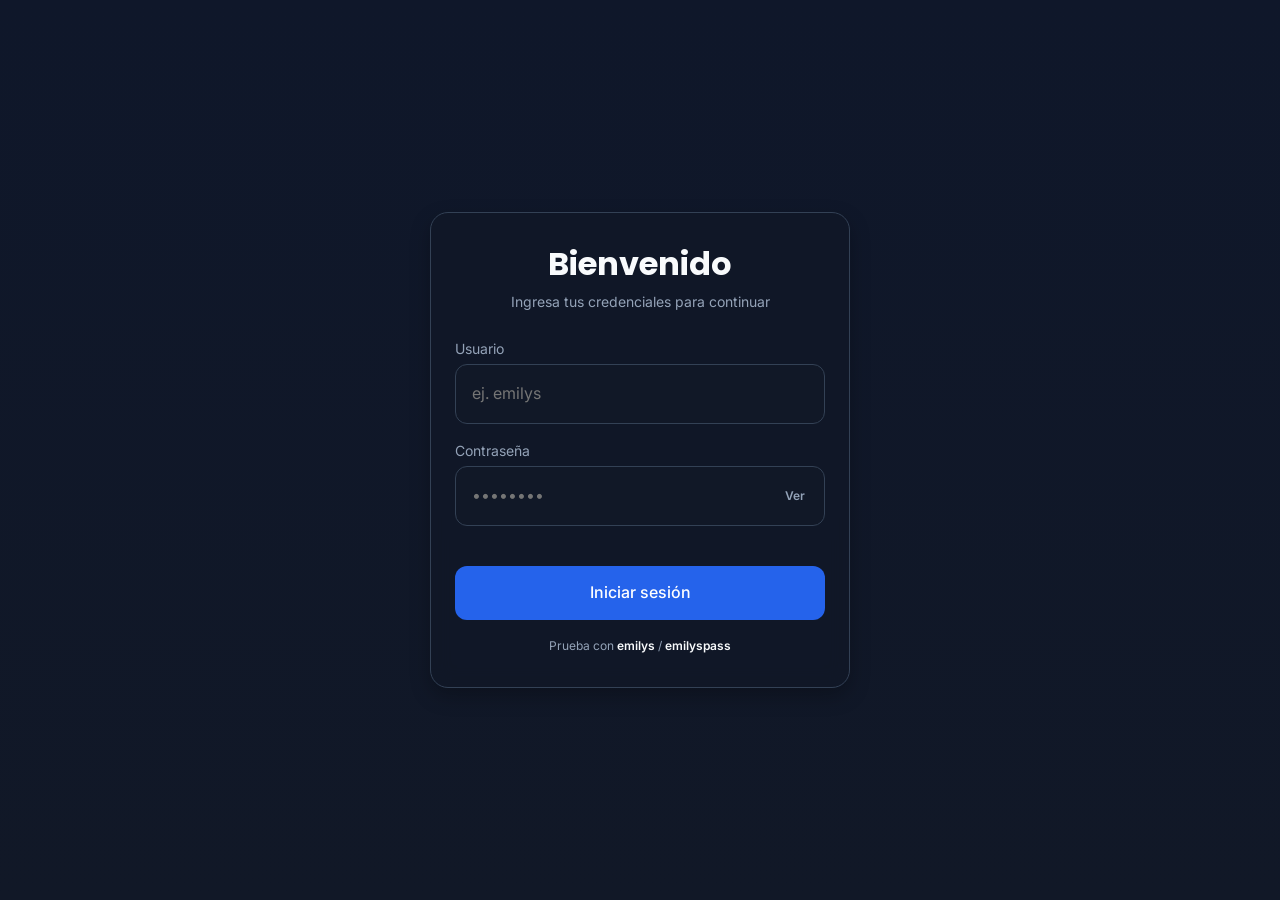
<file: index.html>
<!DOCTYPE html>
<html lang="es">
  <head>
    <meta charset="UTF-8" />
    <meta name="viewport" content="width=device-width, initial-scale=1.0" />
    <title>Iniciar sesión | UNICIT</title>

    <link rel="preconnect" href="https://fonts.googleapis.com" />
    <link rel="preconnect" href="https://fonts.gstatic.com" crossorigin />
    <link
      href="https://fonts.googleapis.com/css2?family=Inter:wght@400;500;600;700&family=Poppins:wght@500;600;700&display=swap"
      rel="stylesheet"
    />

    <link rel="stylesheet" href="./css/styles/reset.css" />
    <link rel="stylesheet" href="./css/styles/variables.css" />
    <link rel="stylesheet" href="./css/styles/tipografia.css" />
    <link rel="stylesheet" href="./css/styles/global.css" />
    <link rel="stylesheet" href="./css/styles/utilities.css" />
    <link rel="stylesheet" href="./css/styles/componenetes.css" />
    <link rel="stylesheet" href="./css/index.css" />
    <link rel="stylesheet" href="./css/responsive.css" />
  </head>
  <body>
    <main class="page-center">
      <section class="login-section">
        <div class="card login-card">
          <header class="login-header text-center">
            <h1 class="login-title">Bienvenido</h1>
            <p class="login-subtitle mt-2">
              Ingresa tus credenciales para continuar
            </p>
          </header>

          <form id="loginForm" class="login-form mt-4" novalidate>
            <div class="input-group">
              <label for="username" class="input-label">Usuario</label>
              <input
                type="text"
                id="username"
                name="username"
                class="input"
                placeholder="ej. emilys"
                autocomplete="username"
                required
              />
              <small class="field-error" id="usernameError"></small>
            </div>

            <div class="input-group mt-3">
              <label for="password" class="input-label">Contraseña</label>
              <div class="password-wrapper">
                <input
                  type="password"
                  id="password"
                  name="password"
                  class="input"
                  placeholder="••••••••"
                  autocomplete="current-password"
                  required
                />
                <button
                  type="button"
                  class="password-toggle"
                  id="togglePassword"
                  aria-label="Mostrar contraseña"
                >
                  Ver
                </button>
              </div>
              <small class="field-error" id="passwordError"></small>
            </div>

            <div id="formMessage" class="mt-3" aria-live="polite"></div>

            <button
              type="submit"
              id="submitBtn"
              class="btn btn-primary w-full mt-4"
            >
              <span class="btn-label">Iniciar sesión</span>
              <span class="btn-spinner" aria-hidden="true"></span>
            </button>

            <p class="login-hint text-center mt-3">
              Prueba con <strong>emilys</strong> / <strong>emilyspass</strong>
            </p>
          </form>
        </div>
      </section>
    </main>

    <script src="./js/script.js"></script>
  </body>
</html>
</file>
<file: css/styles/variables.css>
:root {
/*
 COLORES
*/

  --color-bg: #0f172a;
  --color-surface: #111827;
  --color-surface-light: #1f2937;

  --color-primary: #2563eb;
  --color-primary-hover: #1d4ed8;

  --color-secondary: #06b6d4;

  --color-success: #22c55e;
  --color-warning: #f59e0b;
  --color-error: #ef4444;

  --color-text: #f8fafc;
  --color-text-muted: #94a3b8;

  --color-border: #334155;

  /*
    TIPOGRAFIA
  */

  --font-heading: "Poppins", sans-serif;
  --font-body: "Inter", sans-serif;

  --text-xs: 0.75rem;
  --text-sm: 0.875rem;
  --text-base: 1rem;
  --text-lg: 1.125rem;
  --text-xl: 1.5rem;
  --text-2xl: 2rem;
  --text-3xl: 3rem;

  /*
    FONT WEIGHTS
  */

  --fw-regular: 400;
  --fw-medium: 500;
  --fw-semibold: 600;
  --fw-bold: 700;

  /*
    ESPACIADO
  */

  --space-1: 0.25rem;
  --space-2: 0.5rem;
  --space-3: 1rem;
  --space-4: 1.5rem;
  --space-5: 2rem;
  --space-6: 3rem;

  /*
     BORDER RADIUS
  */

  --radius-sm: 6px;
  --radius-md: 12px;
  --radius-lg: 18px;

  /*
     SOMBRAS
  */

  --shadow-sm: 0 2px 6px rgba(0, 0, 0, 0.2);

  --shadow-md: 0 8px 20px rgba(0, 0, 0, 0.25);

  --shadow-lg: 0 12px 32px rgba(0, 0, 0, 0.35);

  /*
    TRANSICIONES
  */

  --transition-fast: 150ms ease;
  --transition-normal: 250ms ease;

  /*
    LAYOUT
  */

  --container-width: 1200px;
}
</file>
<file: css/styles/tipografia.css>
/* Estilos generales del body */
body {
  font-family: var(--font-body);
  font-size: var(--text-base);
  color: var(--color-text);
  background-color: var(--color-bg);
  line-height: 1.6;
}

/* Títulos */
h1,
h2,
h3,
h4,
h5,
h6 {
  font-family: var(--font-heading);
  line-height: 1.2;
  font-weight: var(--fw-bold);
}

/* Tamaños de titulos */
h1 {
  font-size: var(--text-3xl);
}

h2 {
  font-size: var(--text-2xl);
}

h3 {
  font-size: var(--text-xl);
}

/* Parrafos */
p {
  color: var(--color-text-muted);
}
</file>
<file: css/styles/global.css>
/*Fondo general*/
body {
  background: linear-gradient(
    180deg,
    #0f172a 0%,
    #111827 100%
  );
}

/*Contenedor reutilizable*/
.container {
  width: min(90%, var(--container-width));
  margin-inline: auto;
}

/* Secciones */
.section {
  padding: var(--space-6) 0;
}

/*Centrado completo*/
.page-center {
  min-height: 100vh;
  display: grid;
  place-items: center;
}
</file>
<file: css/styles/utilities.css>
/* Flexbox */
.flex {
  display: flex;
}

/* Centrado con flex */
.flex-center {
  display: flex;
  align-items: center;
  justify-content: center;
}

/* Grid */
.grid {
  display: grid;
}

/* Texto centrado */
.text-center {
  text-align: center;
}

/* Width completo */
.w-full {
  width: 100%;
}

/* Márgenes superiores */
.mt-1 {
  margin-top: var(--space-1);
}

.mt-2 {
  margin-top: var(--space-2);
}

.mt-3 {
  margin-top: var(--space-3);
}

.mt-4 {
  margin-top: var(--space-4);
}
</file>
<file: css/styles/componenetes.css>
/*
   BOTONES
*/

.btn {
  padding: 0.9rem 1.25rem;
  border-radius: var(--radius-md);
  cursor: pointer;
  transition: all var(--transition-normal);
  font-weight: var(--fw-medium);
}

/* Botón principal */
.btn-primary {
  background: var(--color-primary);
  color: white;
}

.btn-primary:hover {
  background: var(--color-primary-hover);
  transform: translateY(-2px);
}

/* Botón secundario */
.btn-secondary {
  background: var(--color-surface-light);
  color: var(--color-text);
  border: 1px solid var(--color-border);
}


/*
   INPUTS
*/

.input-group {
  display: flex;
  flex-direction: column;
  gap: var(--space-1);
}

/* Labels */
.input-label {
  font-size: var(--text-sm);
  color: var(--color-text-muted);
}

/* Inputs */
.input {
  width: 100%;
  padding: 1rem;
  background: var(--color-surface);
  border: 1px solid var(--color-border);
  border-radius: var(--radius-md);
  color: var(--color-text);
  transition: border-color var(--transition-fast);
}

/* Focus */
.input:focus {
  outline: none;
  border-color: var(--color-primary);
}


/*
   CARD
*/

.card {
  background: rgba(17, 24, 39, 0.9);
  border: 1px solid var(--color-border);
  border-radius: var(--radius-lg);
  padding: var(--space-5);
  box-shadow: var(--shadow-md);
  backdrop-filter: blur(10px);
}


/*
   ALERTAS
*/

/* Error */
.alert-error {
  background: rgba(239, 68, 68, 0.1);
  border: 1px solid var(--color-error);
  color: #fca5a5;
  padding: 1rem;
  border-radius: var(--radius-md);
}

/* Éxito */
.alert-success {
  background: rgba(34, 197, 94, 0.1);
  border: 1px solid var(--color-success);
  color: #86efac;
  padding: 1rem;
  border-radius: var(--radius-md);
}
</file>
<file: css/index.css>
/*
   LOGIN
*/

.login-section {
  width: min(92%, 420px);
}

.login-card {
  padding: var(--space-5) var(--space-4);
}

.login-title {
  font-size: var(--text-2xl);
}

.login-subtitle {
  font-size: var(--text-sm);
}

.login-form {
  display: flex;
  flex-direction: column;
}

.field-error {
  display: none;
  font-size: var(--text-xs);
  color: var(--color-error);
  margin-top: var(--space-1);
}

.field-error.visible {
  display: block;
}

.input.input-invalid {
  border-color: var(--color-error);
}

/* Wrapper para input + botón ver/ocultar */
.password-wrapper {
  position: relative;
}

.password-wrapper .input {
  padding-right: 3.5rem;
}

.password-toggle {
  position: absolute;
  top: 50%;
  right: 0.75rem;
  transform: translateY(-50%);
  font-size: var(--text-xs);
  font-weight: var(--fw-semibold);
  color: var(--color-text-muted);
  padding: 0.25rem 0.5rem;
  border-radius: var(--radius-sm);
  cursor: pointer;
  transition: color var(--transition-fast);
}

.password-toggle:hover {
  color: var(--color-secondary);
}

/* Botón submit con estado de carga */
.btn-primary[disabled] {
  opacity: 0.7;
  cursor: not-allowed;
  transform: none;
}

.btn-spinner {
  display: none;
  width: 1rem;
  height: 1rem;
  margin-left: var(--space-2);
  border: 2px solid rgba(255, 255, 255, 0.4);
  border-top-color: #fff;
  border-radius: 50%;
  vertical-align: middle;
  animation: spin 0.7s linear infinite;
}

.btn.is-loading .btn-spinner {
  display: inline-block;
}

@keyframes spin {
  to {
    transform: rotate(360deg);
  }
}

.login-hint {
  font-size: var(--text-xs);
  color: var(--color-text-muted);
}

.login-hint strong {
  color: var(--color-text);
  font-weight: var(--fw-semibold);
}
</file>
<file: css/responsive.css>
/* --- AJUSTES PARA DISPOSITIVOS MÓVILES (Menos de 768px) --- */@media screen and (max-width: 768px) {
    
    /* 1. HEADER: Logo y Botón minimalistas */
    header.container.flex {
        display: flex !important;
        flex-direction: row !important; 
        justify-content: space-between !important;
        align-items: center !important;
        padding: 1rem 0 !important;
        border-bottom: 1px solid rgba(255,255,255,0.1);
    }

    #logoutBtn {
        background: transparent !important;
        border: 1px solid rgba(255,255,255,0.3) !important;
        color: rgba(255,255,255,0.7) !important;
        font-size: 0.7rem !important;
        padding: 5px 10px !important;
        border-radius: 4px;
        text-transform: uppercase;
        width: auto !important;
    }

    /* 2. CAMBIO DE TEXTO (QA UX): De "Cursor" a "Presiona" */
    .instrucciones-equipo {
        font-size: 0 !important; /* Esconde "Desliza el cursor..." */
        margin-top: 10px !important;
        margin-bottom: 20px !important;
    }

    .instrucciones-equipo::after {
        content: "Presiona las tarjetas para ver más detalles." !important;
        font-size: 0.95rem !important; /* Muestra el nuevo texto */
        color: #ccc !important;
        display: block;
        text-align: center;
    }

    /* 3. FILTRO DE ROLES: Fondo oscuro y legible */
    #filterContainer select, 
    .filter-group select {
        height: auto !important; 
        padding: 12px 15px !important; 
        line-height: 1.5 !important; 
        font-size: 1rem !important;
        width: 100% !important;
        background-color: rgba(255, 255, 255, 0.05) !important;
        color: white !important;
        border: 1px solid rgba(255, 255, 255, 0.2) !important; 
        border-radius: 8px !important;
        appearance: none;
        margin-top: 10px;
    }

    /* 4. LA TARJETA (Ajustada y Segura) */
    .cards-grid {
        display: flex !important;
        flex-direction: column !important;
        align-items: center !important;
        gap: 30px !important;
        padding: 20px 0;
    }

    .card {
        width: 90% !important;
        max-width: 340px;
        background-color: rgba(255, 255, 255, 0.03) !important;
        border: 1px solid rgba(255, 255, 255, 0.1) !important;
        border-radius: 20px !important;
        padding: 2rem 1.5rem 3rem 1.5rem !important; 
        display: flex !important;
        flex-direction: column !important;
        align-items: center !important;
        text-align: center !important;
        height: auto !important;
    }

    /* Foto, Nombre y Rol */
    .card img, .profile-img {
        width: 110px !important;
        height: 110px !important;
        border-radius: 50% !important;
        object-fit: cover !important;
        margin-top: 0.5rem !important; 
        margin-bottom: 0.8rem !important;
        border: 3px solid #00bcd4 !important;
    }

    .card h3 {
        margin-bottom: 0 !important;
        font-size: 1.4rem !important;
        color: white !important;
    }

    .card p:first-of-type, .role-text {
        color: #00bcd4 !important;
        margin-top: 2px !important;
        margin-bottom: 12px !important; 
        font-weight: 600 !important;
    }

    /* Línea y Enlaces */
    .card hr {
        width: 100% !important;
        border: 0;
        border-top: 1px solid rgba(255,255,255,0.1) !important;
        margin: 0 0 1.5rem 0 !important;
    }

    .card-links, .social-links, .card-footer {
        display: flex !important;
        justify-content: center !important;
        gap: 25px !important;
        width: 100% !important;
    }

    .card-links a, .social-links a {
        font-size: 0.85rem !important;
        color: #3498db !important;
        text-decoration: none !important;
        font-weight: bold !important;
        text-transform: uppercase;
    }
}

/* --- MÓVILES MUY PEQUEÑOS --- */
@media screen and (max-width: 480px) {
    .card { width: 95% !important; }
}
</file>
<file: css/landing.css>
/* =========================================
   LANDING - OPCIÓN 2 (ESTABLE Y CENTRADA)
   ========================================= */

/* Contenedor principal de la cuadrícula */
.cards-grid {
  display: grid;
  grid-template-columns: repeat(3, 1fr); /* 3 columnas */
  gap: var(--space-6);
  max-width: 1100px;
  margin: 40px auto; /* Centra la cuadrícula en la página */
  padding: 0 20px 60px 20px;
  justify-items: center; /* Centra las tarjetas en su celda */
}

/* Tarjeta Cuadrada y Estable */
.user-card {
  background: var(--color-surface);
  border: 1px solid var(--color-border);
  border-radius: 24px;
  padding: var(--space-6);
  width: 100%;
  /* Reservamos un alto mínimo para que al aparecer la bio no "tiemble" la página */
  min-height: 420px; 
  display: flex;
  flex-direction: column;
  align-items: center;     /* Centrado horizontal */
  justify-content: center;    /* Centrado vertical inicial */
  text-align: center;
  transition: all 0.3s ease;
  position: relative;
}

/* Efecto Hover en la tarjeta */
.user-card:hover {
  transform: translateY(-8px);
  border-color: var(--color-secondary);
  box-shadow: 0 15px 30px rgba(0, 0, 0, 0.4);
}

/* Foto redonda centrada */
.user-avatar {
  width: 110px;
  height: 110px;
  border-radius: 50%;
  object-fit: cover;
  border: 3px solid var(--color-border);
  margin-bottom: var(--space-4);
  transition: border-color 0.3s ease;
}

.user-card:hover .user-avatar {
  border-color: var(--color-secondary);
}

/* Títulos y Roles */
.user-card h3 {
  margin-bottom: 5px;
  color: var(--color-text);
}

.user-role {
  color: var(--color-secondary);
  font-weight: var(--fw-semibold);
  font-size: var(--text-sm);
  margin-bottom: var(--space-2);
}

/* Detalles (Bio y Links) */
.user-details {
  opacity: 0; /* Invisible por defecto */
  transition: opacity 0.3s ease;
  width: 100%;
  margin-top: var(--space-4);
  padding-top: var(--space-4);
  border-top: 1px solid var(--color-border);
}

/* Al pasar el mouse, solo cambia la opacidad, el tamaño no cambia */
.user-card:hover .user-details {
  opacity: 1;
}

.user-bio {
  font-size: var(--text-sm);
  color: var(--color-text-muted);
  line-height: 1.5;
  margin-bottom: var(--space-4);
}

.user-links {
  display: flex;
  justify-content: center;
  gap: 20px;
}

.social-link {
  color: var(--color-primary);
  font-weight: var(--fw-bold);
  font-size: var(--text-xs);
  text-transform: uppercase;
}

.social-link:hover {
  color: var(--color-secondary);
  text-decoration: underline;
}

/* Responsive para Ana */
@media (max-width: 950px) {
  .cards-grid { grid-template-columns: repeat(2, 1fr); }
}
@media (max-width: 650px) {
  .cards-grid { grid-template-columns: 1fr; }
  .user-card { min-height: auto; aspect-ratio: 1/1; }
}

/* --- EFECTO HOVER PARA EL BOTÓN CERRAR SESIÓN --- */
#logoutBtn {
    transition: all 0.3s ease;
    border: 1px solid var(--color-border);
    cursor: pointer;
    display: flex;
    align-items: center;
    justify-content: center;
}

#logoutBtn:hover {
    background-color: var(--color-error) !important; /* Rojo de la paleta de Tete */
    color: white !important;
    transform: translateY(-3px); /* Pequeña elevación */
    box-shadow: 0 5px 15px rgba(239, 68, 68, 0.4); /* Resplandor rojo */
    border-color: transparent;
}

#logoutBtn:active {
    transform: translateY(-1px); /* Efecto de pulsado */
}

/* =========================================
   FILTRO DEL EQUIPO
   ========================================= */

.filter-bar {
  display: grid;
  grid-template-columns: 2fr 1fr;
  gap: var(--space-4);
  max-width: 760px;
  margin: 0 auto;
  padding: 0 20px;
}

.filter-field {
  width: 100%;
}

#filterContainer select.input {
  appearance: none;
  -webkit-appearance: none;
  cursor: pointer;
  background-image: url("data:image/svg+xml;utf8,<svg xmlns='http://www.w3.org/2000/svg' width='12' height='8' viewBox='0 0 12 8' fill='none'><path d='M1 1.5L6 6.5L11 1.5' stroke='%2394a3b8' stroke-width='1.5' stroke-linecap='round' stroke-linejoin='round'/></svg>");
  background-repeat: no-repeat;
  background-position: right 1rem center;
  padding-right: 2.5rem;
}

#filterContainer select.input option {
  background: var(--color-surface);
  color: var(--color-text);
}

@media (max-width: 650px) {
  .filter-bar {
    grid-template-columns: 1fr;
  }
}
</file>
